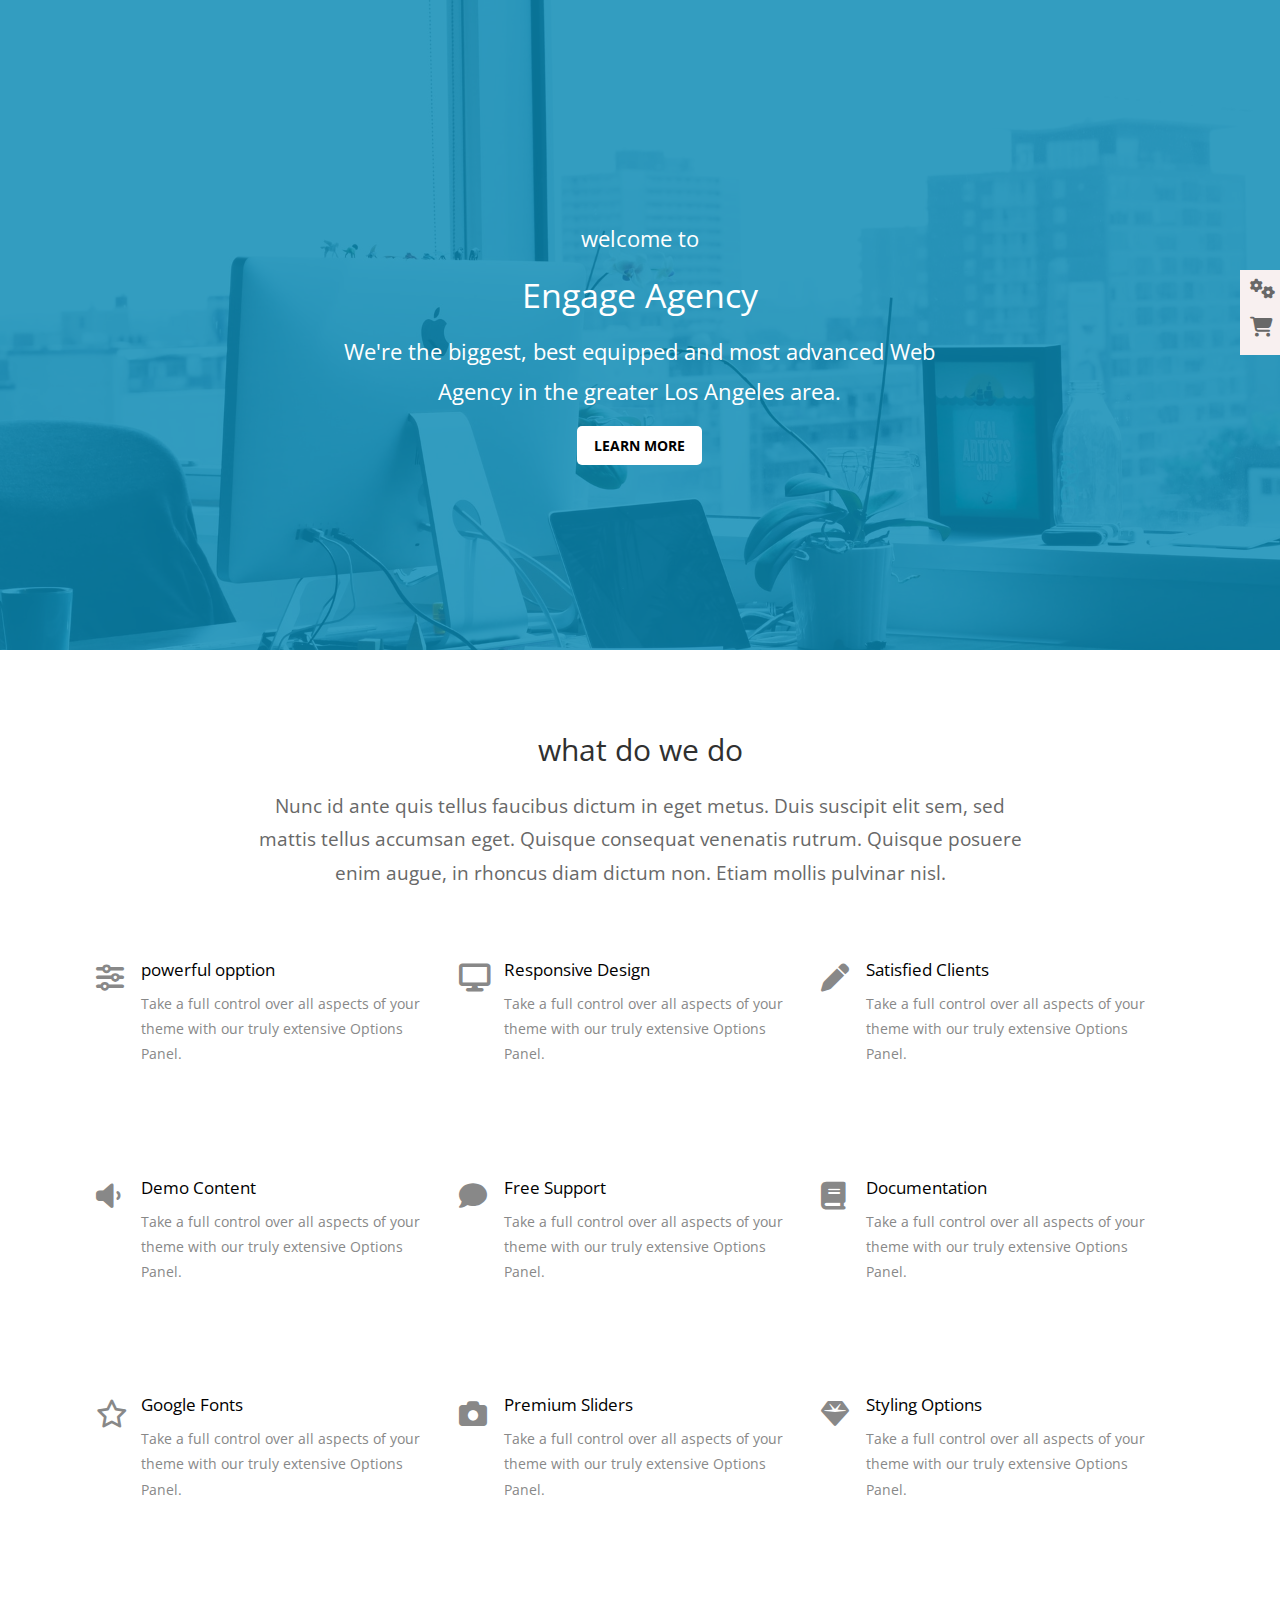
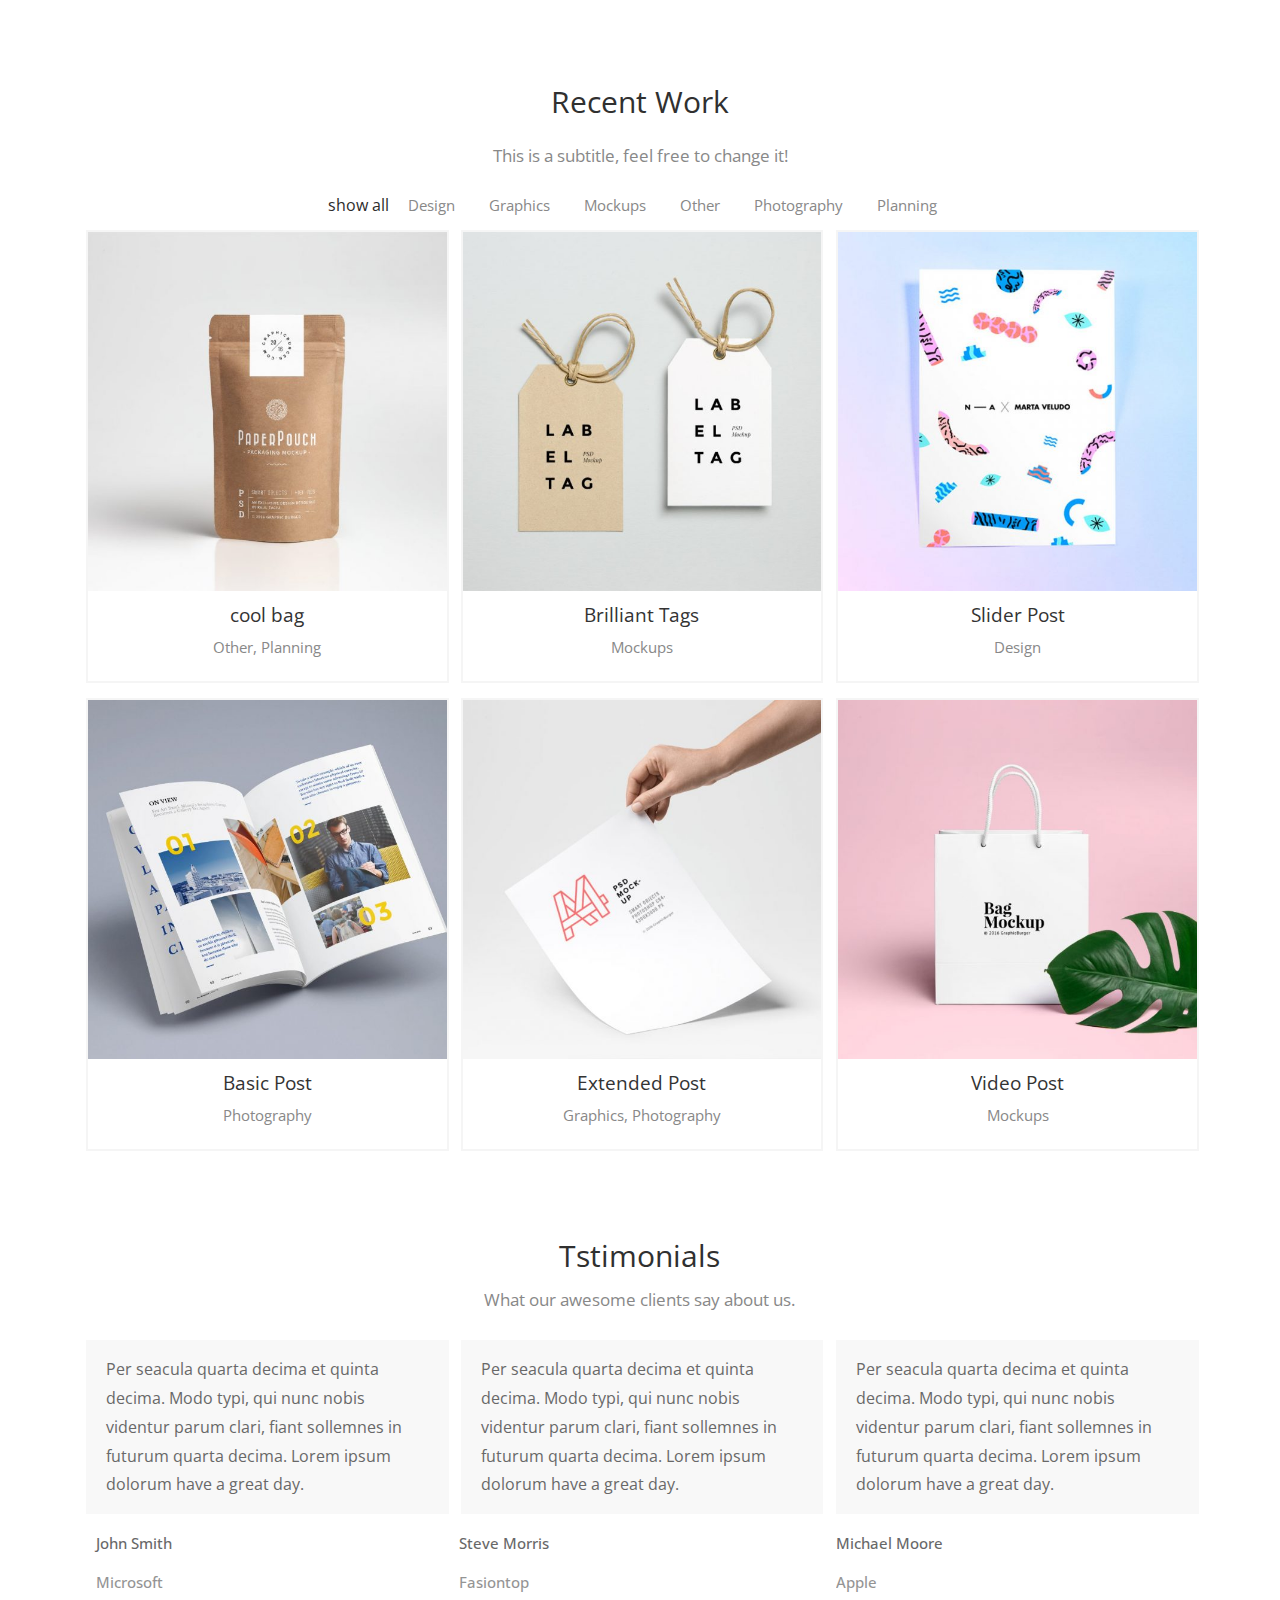
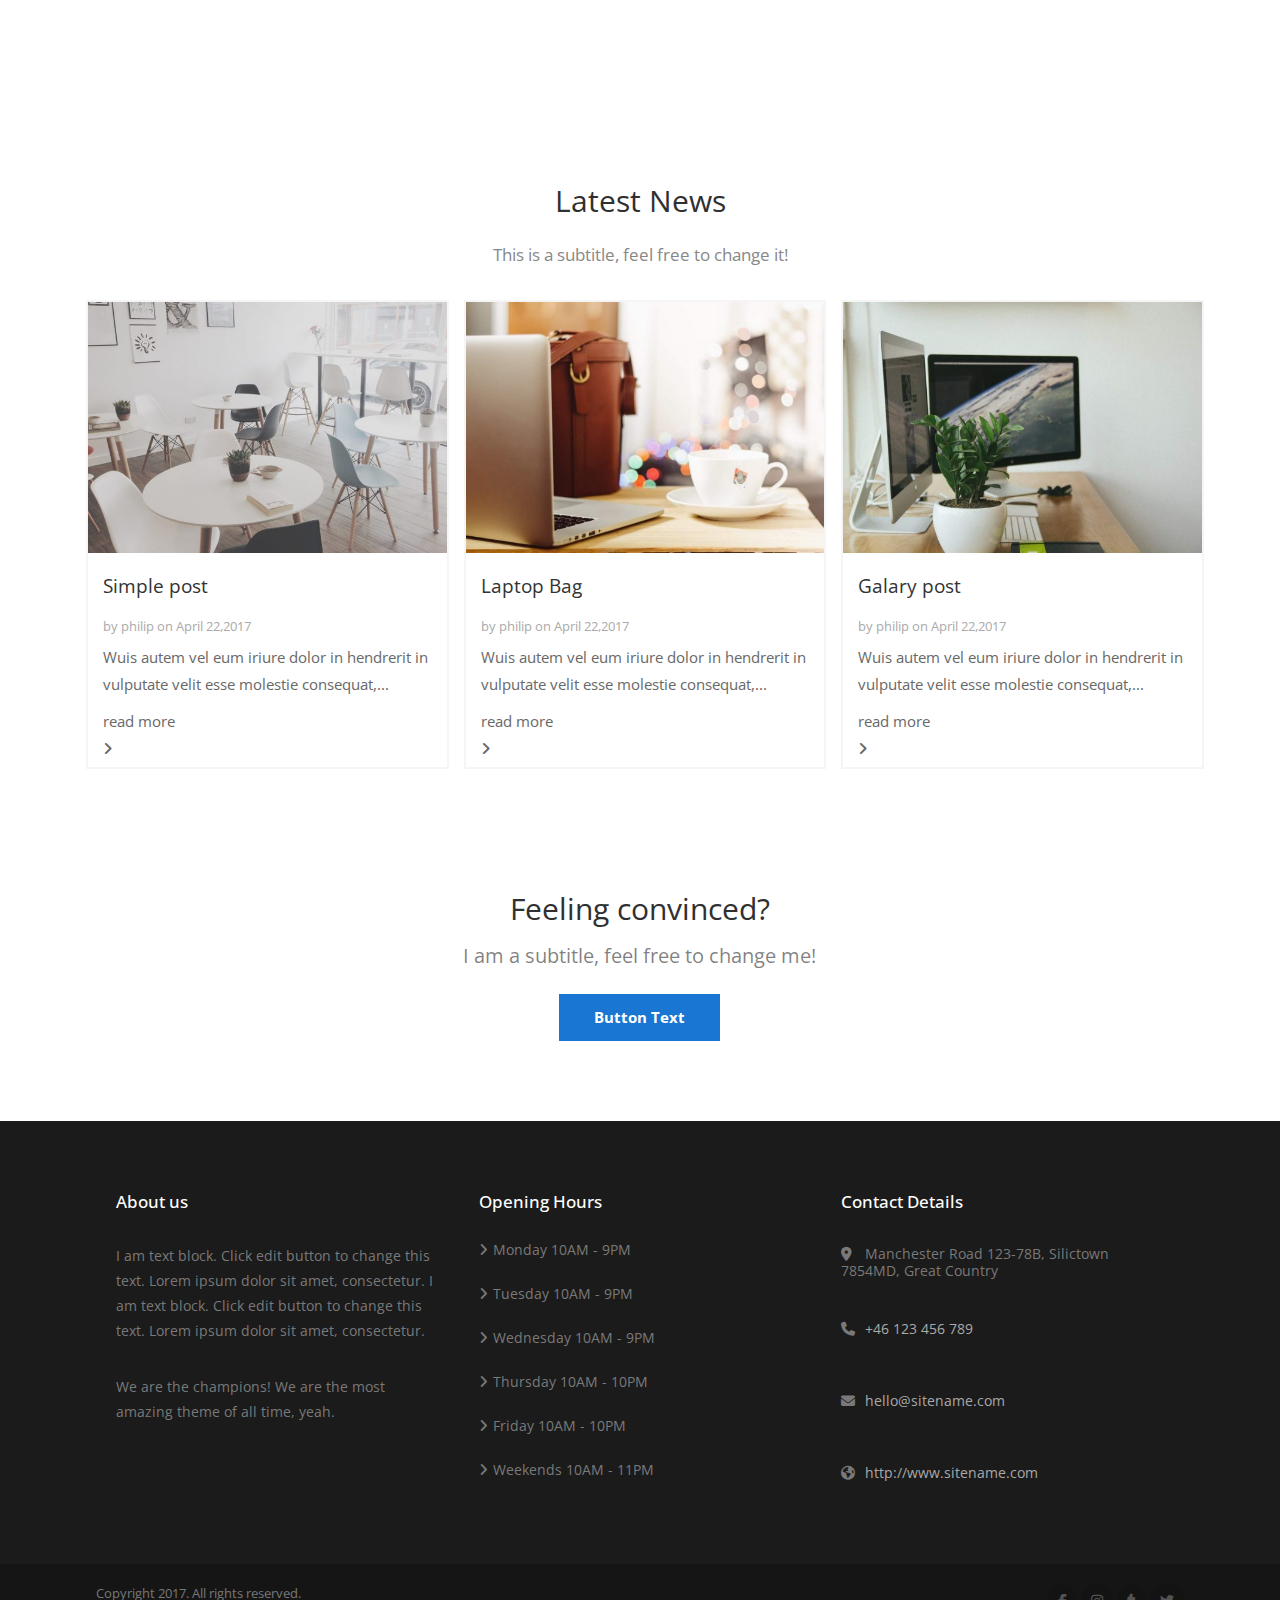
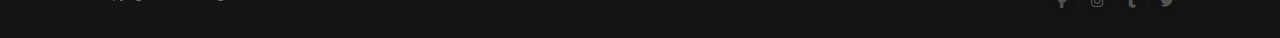
<file: index.html>
<!DOCTYPE html>
<html lang="en">
<head>
    <meta charset="UTF-8">
    <meta http-equiv="X-UA-Compatible" content="IE=edge">
    <meta name="viewport" content="width=device-width, initial-scale=1.0">
    <link href="https://fonts.googleapis.com/css2?family=Alegreya+Sans:wght@100;300;400;500&family=Alegreya:wght@400;500&family=Open+Sans:wght@300;400;500;600&family=Roboto:wght@300;400;500&display=swap" rel="stylesheet">
    <link href="https://fonts.googleapis.com/css2?family=Alegreya+Sans:wght@100;300;400;500&family=Alegreya:wght@400;500&family=Roboto:wght@300;400;500&display=swap" rel="stylesheet">
    <link rel="stylesheet" href="https://cdnjs.cloudflare.com/ajax/libs/font-awesome/6.1.2/css/all.min.css">
    <link rel="stylesheet" href="css/main.css">
    <title>Home</title>
</head>
<body>
    <section class="slide">
        <div class="slide-text">
            <a href="">
                <span><i class="fa-solid fa-gears"></i></span>
                <span><i class="fa-solid fa-cart-shopping"></i></span>
            </a>
            
        </div>
    </section>
    <!-- start section engage-agency -->
    <section class="engage-agency">
        <div class="overlay"></div>
        <div class="container">
            <div class="engage-text">
                <p>
                    welcome to
                </p>
                <h1>engage agency</h1>
                <div class="paragraphe">
                    <p>
                        We're the biggest, best equipped and most advanced Web Agency in the greater Los Angeles area.
                    </p>
                </div>
                <button>
                    <div class="btn-hover">

                    </div>
                    learn more
                </button>
            </div> 
        </div>
      
        
    </section>
    <!-- End section engage-agency -->
    <!-- start section powerful -->
    <section class="powerful">
        <div class="container">
            <div class="powerful-text">
                <h2>what do we do</h2>
                <p>
                    Nunc id ante quis tellus faucibus dictum in eget metus. Duis suscipit elit sem, sed mattis tellus accumsan eget. Quisque consequat venenatis rutrum.
                     Quisque posuere enim augue, in rhoncus diam dictum non. Etiam mollis pulvinar nisl.
                </p>
            </div>
                
            <div class="powerful-opption">
                <h5>
                    <span class="icon"><i class="fa-solid fa-sliders"></i></span>
                    powerful opption
                </h5>
                <p>
                    Take a full control over all aspects of your theme with our truly extensive Options Panel.
                </p>
            </div>

            <div class="powerful-opption">
                <h5>
                    <span class="icon"><i class="fa-solid fa-display"></i></span>
                    Responsive Design
                </h5>
                <p>
                    Take a full control over all aspects of your theme with our truly extensive Options Panel.
                </p>
            </div>

            <div class="powerful-opption">
                <h5>
                    <span class="icon"><i class="fa-solid fa-pen"></i></span>
                    Satisfied Clients
                </h5>
                <p>
                    Take a full control over all aspects of your theme with our truly extensive Options Panel.
                </p>
            </div>

            <div class="powerful-opption">
                <h5>
                    <span class="icon"><i class="fa-solid fa-volume-low"></i></span>
                    Demo Content
                </h5>
                <p>
                    Take a full control over all aspects of your theme with our truly extensive Options Panel.
                </p>
            </div>

            <div class="powerful-opption">
                <h5>
                    <span class="icon"><i class="fa-solid fa-comment"></i></span>
                    Free Support
                </h5>
                <p>
                    Take a full control over all aspects of your theme with our truly extensive Options Panel.
                </p>
            </div>

            <div class="powerful-opption">
                <h5>
                    <span class="icon"><i class="fa-solid fa-book"></i></span>
                    Documentation
                </h5>
                <p>
                    Take a full control over all aspects of your theme with our truly extensive Options Panel.
                </p>
            </div>

            <div class="powerful-opption">
                <h5>
                    <span class="icon"><i class="fa-regular fa-star"></i></span>
                    Google Fonts
                </h5>
                <p>
                    Take a full control over all aspects of your theme with our truly extensive Options Panel.
                </p>
            </div>

            <div class="powerful-opption">
                <h5>
                    <span class="icon"><i class="fa-solid fa-camera"></i></span>
                    Premium Sliders
                </h5>
                <p>
                    Take a full control over all aspects of your theme with our truly extensive Options Panel.
                </p>
            </div>

            <div class="powerful-opption">
                <h5>
                    <span class="icon"><i class="fa-solid fa-gem"></i></span>
                    Styling Options
                </h5>
                <p>
                    Take a full control over all aspects of your theme with our truly extensive Options Panel.
                </p>
            </div>

            <div class="clr"></div>
        </div>
    </section>
    <!-- End section powerful -->
    <!-- start section recent-work -->
    <section class="recent-work">
        <div class="container">
            <div class="recent-work-text">
                <h2>Recent Work</h2>
                <p>
                    This is a subtitle, feel free to change it!
                </p>
                <div class="recent-text">
                    <p >
                        show all
                        <a href="file:///E:/instant%20tasks/Task7/index.html">Design</a>
                        <a href="file:///E:/instant%20tasks/Task7/index.html">Graphics</a>
                        <a href="file:///E:/instant%20tasks/Task7/index.html">Mockups</a>
                        <a href="file:///E:/instant%20tasks/Task7/index.html">Other</a>
                        <a href="file:///E:/instant%20tasks/Task7/index.html">Photography</a>
                        <a href="file:///E:/instant%20tasks/Task7/index.html">Planning</a>
                    </p>
                </div>
            </div>
           <div class="cool-bag-parent">
            <div class="cool-bag">
                <div class="cool-bag-parent-overlay">
                    <div class="cool-bag-overlay">
                        <div class="overlay-btn">
                            <span><i class="fa-solid fa-magnifying-glass"></i></span>
                          <span><i class="fa-solid fa-link"></i></span>
                        </div>
                      </div>
                      <img class="scale" src="img/cool.jpg" alt="not found">
                </div>
                <a href="">cool bag</a>
                <p>Other, Planning</p>
            </div>

            <div class="cool-bag2">
              <div class="cool-bag-parent-overlay">
                <div class="cool-bag-overlay">
                    <div class="overlay-btn">
                        <span><i class="fa-solid fa-magnifying-glass"></i></span>
                        <span><i class="fa-solid fa-link"></i></span>
                    </div>
                </div>
                <img class="scale" src="img/tags-600x600.jpg" alt="not found">
              </div>
                <a href="">Brilliant Tags</a>
                <p>Mockups</p>
            </div>

            <div class="cool-bag3">
                <div class="cool-bag-parent-overlay">
                    <div class="cool-bag-overlay">
                        <div class="overlay-btn">
                            <span><i class="fa-solid fa-magnifying-glass"></i></span>
                            <span><i class="fa-solid fa-link"></i></span>
                        </div>
                    </div>
                    <img class="scale" src="img/Preview-1-600x600.jpg" alt="not found">
                </div>
                <a href="">Slider Post</a>
                <p>Design</p>
            </div>
            <div class="clr"></div>
           </div>
        </div>
    </section>
    <!-- end section recen-work -->
    <!-- start section recent work2 -->
    <section class="recent-work2">
        <div class="cool-bag-parent">
            <div class="cool-bag">
                <div class="cool-bag-parent-overlay">
                    <div class="cool-bag-overlay">
                        <div class="overlay-btn">
                            <span><i class="fa-solid fa-magnifying-glass"></i></span>
                            <span><i class="fa-solid fa-link"></i></span>
                        </div>
                      </div>
                    <img class="scale" src="img/Photorealistic-Magazine-MockUp-2-full-600x600.jpg" alt="not found">
                </div>
               
                <a href="">Basic Post</a>
                <p>Photography</p>
            </div>

            <div class="cool-bag2">
                <div class="cool-bag-parent-overlay">
                    <div class="cool-bag-overlay">
                        <div class="overlay-btn">
                            <span><i class="fa-solid fa-magnifying-glass"></i></span>
                            <span><i class="fa-solid fa-link"></i></span>
                        </div>
                    </div>
                    <img class="scale" src="img/A4-Paper-PSD-MockUp-4-600x600.jpg" alt="not found">
                </div>
                <a href="">Extended Post</a>
                <p>Graphics, Photography</p>
            </div>

            <div class="cool-bag3">
                <div class="cool-bag-parent-overlay">
                    <div class="cool-bag-overlay">
                        <div class="overlay-btn">
                            <span><i class="fa-solid fa-magnifying-glass"></i></span>
                            <span><i class="fa-solid fa-link"></i></span>
                        </div>
                    </div>
                    <img class="scale" src="img/Shopping-Bag-PSD-MockUp-2-600x600.jpg" alt="not found">
                </div>
                <a href="">Video Post</a>
                <p>Mockups</p>
            </div>
            <div class="clr"></div>
           </div>
    </section>
    <!-- recent-work2 -->
    <!-- start section Testimonials -->
    <section class="testimonials">
        <div class="container">
            <div class="testimonials-text">
                <h2>Tstimonials</h2>
                <p>What our awesome clients say about us.</p>
            </div>
            <div class="testimonials-paragraphe">
                <div class="back-ground">
                    <p class="back-ground-paragraphe">
                        Per seacula quarta decima et quinta decima. Modo typi, qui nunc nobis videntur parum clari,
                         fiant sollemnes in futurum quarta decima. Lorem ipsum dolorum have a great day.
    
                    </p>
                </div>
                <h3>john smith</h3>
                <p class="color">microsoft</p>
            </div>

            <div class="testimonials-paragraphe">
                <div class="back-ground1">
                    <p class="back-ground-paragraphe">
                        Per seacula quarta decima et quinta decima. Modo typi, qui nunc nobis videntur parum clari,
                         fiant sollemnes in futurum quarta decima. Lorem ipsum dolorum have a great day.
    
                    </p>
                </div>
                <h3>steve morris</h3>
                <p class="color">fasiontop</p>
            </div>

            <div class="testimonials-paragraphe">
                <div class="back-ground2">
                    <p class="back-ground-paragraphe">
                        Per seacula quarta decima et quinta decima. Modo typi, qui nunc nobis videntur parum clari,
                         fiant sollemnes in futurum quarta decima. Lorem ipsum dolorum have a great day.
    
                    </p>
                </div>
                <h3 class="paragraphe-text">michael moore</h3>
                <p class="color color2">Apple</p>
            </div>
         
            <div class="clr"></div>
        </div>
    </section>
    <!-- End section testimonials -->
    <!-- start section latest-news -->
    <section class="latest-news">
        <div class="container">
            <div class="recent-work-text">
                <h2>Latest News</h2>
                <p>
                    This is a subtitle, feel free to change it!
                </p>
            </div>
            <div class="latest-news-parent">
                <div class="news-text-img1">
                    <img src="img/blake-parkinson-31143-600x420.jpg" alt="">
                    <a class="link" href="">Simple post</a>
                    <p class="news-text1">by <a class="link link2" href="">philip</a> on April 22,2017</p>
                    <p class="news-text2">Wuis autem vel eum iriure dolor in hendrerit in vulputate velit esse molestie consequat,...</p>
                    <p class="news-text2 news-text3">read more <span><i class="fa-solid fa-angle-right"></i></span></p>
                </div>
                <div class="news-text-img2">
                    <img src="img/olu-eletu-32387-600x420.jpg" alt="">
                    <a class="link" href="">Laptop Bag</a>
                    <p class="news-text1">by <a class="link link2" href="">philip</a> on April 22,2017</p>
                    <p class="news-text2">Wuis autem vel eum iriure dolor in hendrerit in vulputate velit esse molestie consequat,...</p>
                    <p class="news-text2 news-text3">read more <span><i class="fa-solid fa-angle-right"></i></span></p>
                </div>
                <div class="news-text-img3">
                    <img src="img/tran-mau-tri-tam-66419-600x420.jpg" alt="">
                    <a class="link" href="">Galary post</a>
                    <p class="news-text1">by <a class="link link2" href="">philip</a> on April 22,2017</p>
                    <p class="news-text2">Wuis autem vel eum iriure dolor in hendrerit in vulputate velit esse molestie consequat,...</p>
                    <p class="news-text2 news-text3">read more <span><i class="fa-solid fa-angle-right"></i></span></p>
                </div>
                <div class="clr"></div>
            </div>
        </div>
    </section>
    <!-- End section latest-news -->
    <!-- start section feeling -->
    <section class="feeling">
        <div class="container">
            <div class="feeling-text">
                <h2>Feeling convinced?</h2>
                <p>I am a subtitle, feel free to change me!</p>
                <button>Button Text</button>
            </div>
        </div>
    </section>
    <!-- End section feeling -->
    <!-- start section about us -->
    <section class="about_us">
        <div class="container">
            <div class="about_us_text">
                <h4>About us</h4>
                <p>
                    I am text block. Click edit button to change this text. Lorem ipsum dolor sit amet, consectetur. I am text block. 
                     Click edit button to change this text. Lorem ipsum dolor sit amet, consectetur.
                </p>
                <p>
                    We are the champions! We are the most amazing theme of all time, yeah.
                </p>
            </div>

            <div class="about_us_text">
                <h4>Opening Hours</h4>
                <ul>
                    <li>
                        <span><i class="fa-solid fa-angle-right"></i></span>
                        Monday 10AM - 9PM
                    </li>
                    <li>
                        <span><i class="fa-solid fa-angle-right"></i></span>
                        Tuesday 10AM - 9PM
                    </li>
                    <li>
                        <span><i class="fa-solid fa-angle-right"></i></span>
                        Wednesday 10AM - 9PM
                    </li>
                    <li>
                        <span><i class="fa-solid fa-angle-right"></i></span>
                        Thursday 10AM - 10PM
                    </li>
                    <li>
                        <span><i class="fa-solid fa-angle-right"></i></span>
                        Friday 10AM - 10PM
                    </li>
                    <li>
                        <span><i class="fa-solid fa-angle-right"></i></span>
                        Weekends 10AM - 11PM
                    </li>
                </ul>
            </div>

            <div class="about_us_text about">
                <h4>Contact Details</h4>
                <ul>
                    <li>
                        <span class="about_us_text_icon"><i class="fa-solid fa-location-dot"></i></span>
                        Manchester Road 123-78B, Silictown 7854MD, Great Country
                    </li>
                   <a href="">
                    <li>
                        <span class="about_us_text_icon"><i class="fa-solid fa-phone"></i></span>
                        
                        <span class="link">+46 123 456 789</span>
                    </li>
                   </a>
                    
                    <a href="">
                        
                        <li>
                            <span class="about_us_text_icon"><i class="fa-solid fa-envelope"></i></span>
                            <span class="link">hello@sitename.com</span> 
                        </li>
                    </a>
                    <a href="">
                        <li>
                            <span class="about_us_text_icon"><i class="fa-solid fa-earth-americas"></i></span>
                            <span class="link">http://www.sitename.com</span> 
                        </li>
                    </a>
                </ul>
            </div>
            <div class="clr"></div>
        </div>
        
    </section>
    <!-- End section about-us -->
     <!-- start section footer -->
     <section class="footer">
        <div class="container">
            <div class="footer_text">
                <p>
                    Copyright 2017. All rights reserved.
                </p>
            </div>
            <div class="footer_icon">
                <a class="icon" href="file:///E:/instant%20tasks/Task5/index.html">
                    <span class="facebook"><i class="fa-brands fa-facebook-f"></i></span>
                </a>

                <a class="icon" href="file:///E:/instant%20tasks/Task5/index.html">
                    <span class="instagram"><i class="fa-brands fa-instagram"></i></span>
                </a>

                <a class="icon" href="file:///E:/instant%20tasks/Task5/index.html">
                    <span class="t"><i class="fa-brands fa-tumblr"></i></span>
                </a>

                <a class="icon" href="file:///E:/instant%20tasks/Task5/index.html">
                    <span class="twiter"><i class="fa-brands fa-twitter"></i></i></span>
                </a>
            </div>
            <div class="clr"></div>
        </div>
    </section>
    <!-- End section footer -->
</body>
</html>
</file>
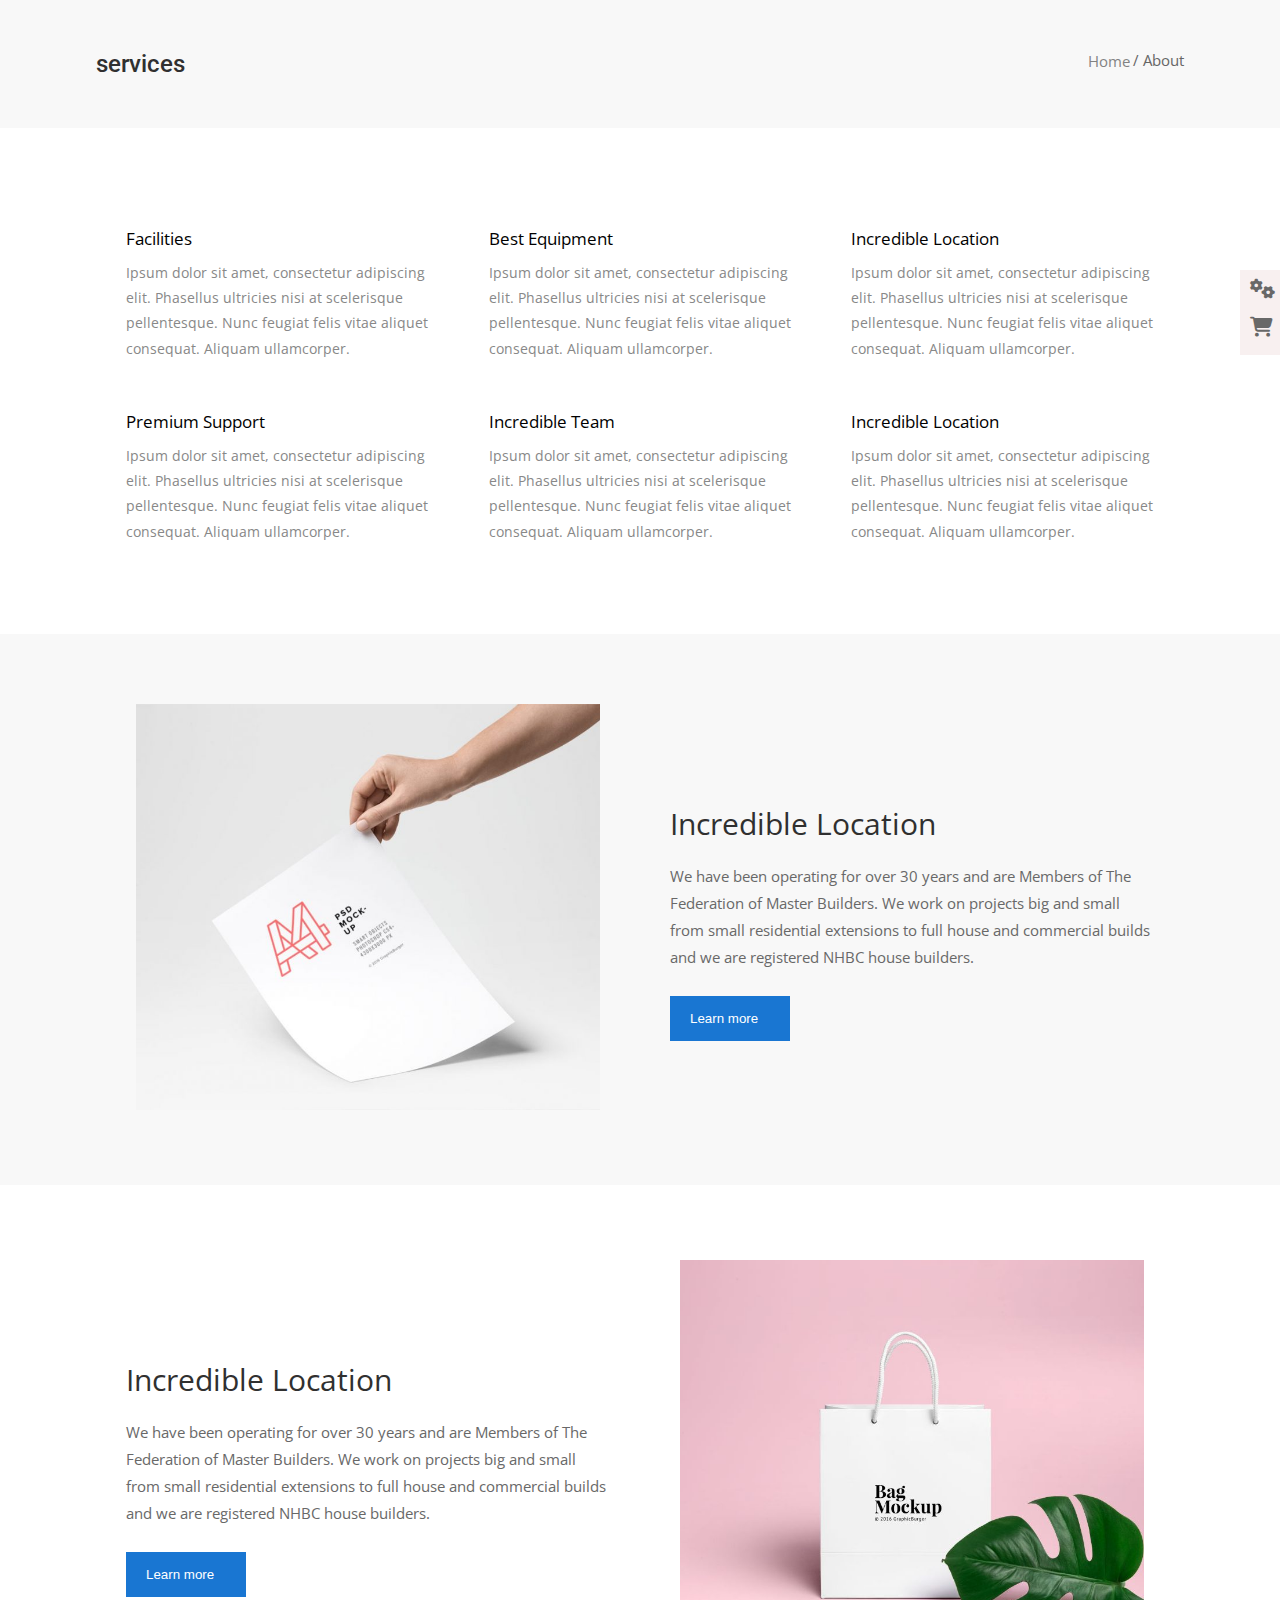
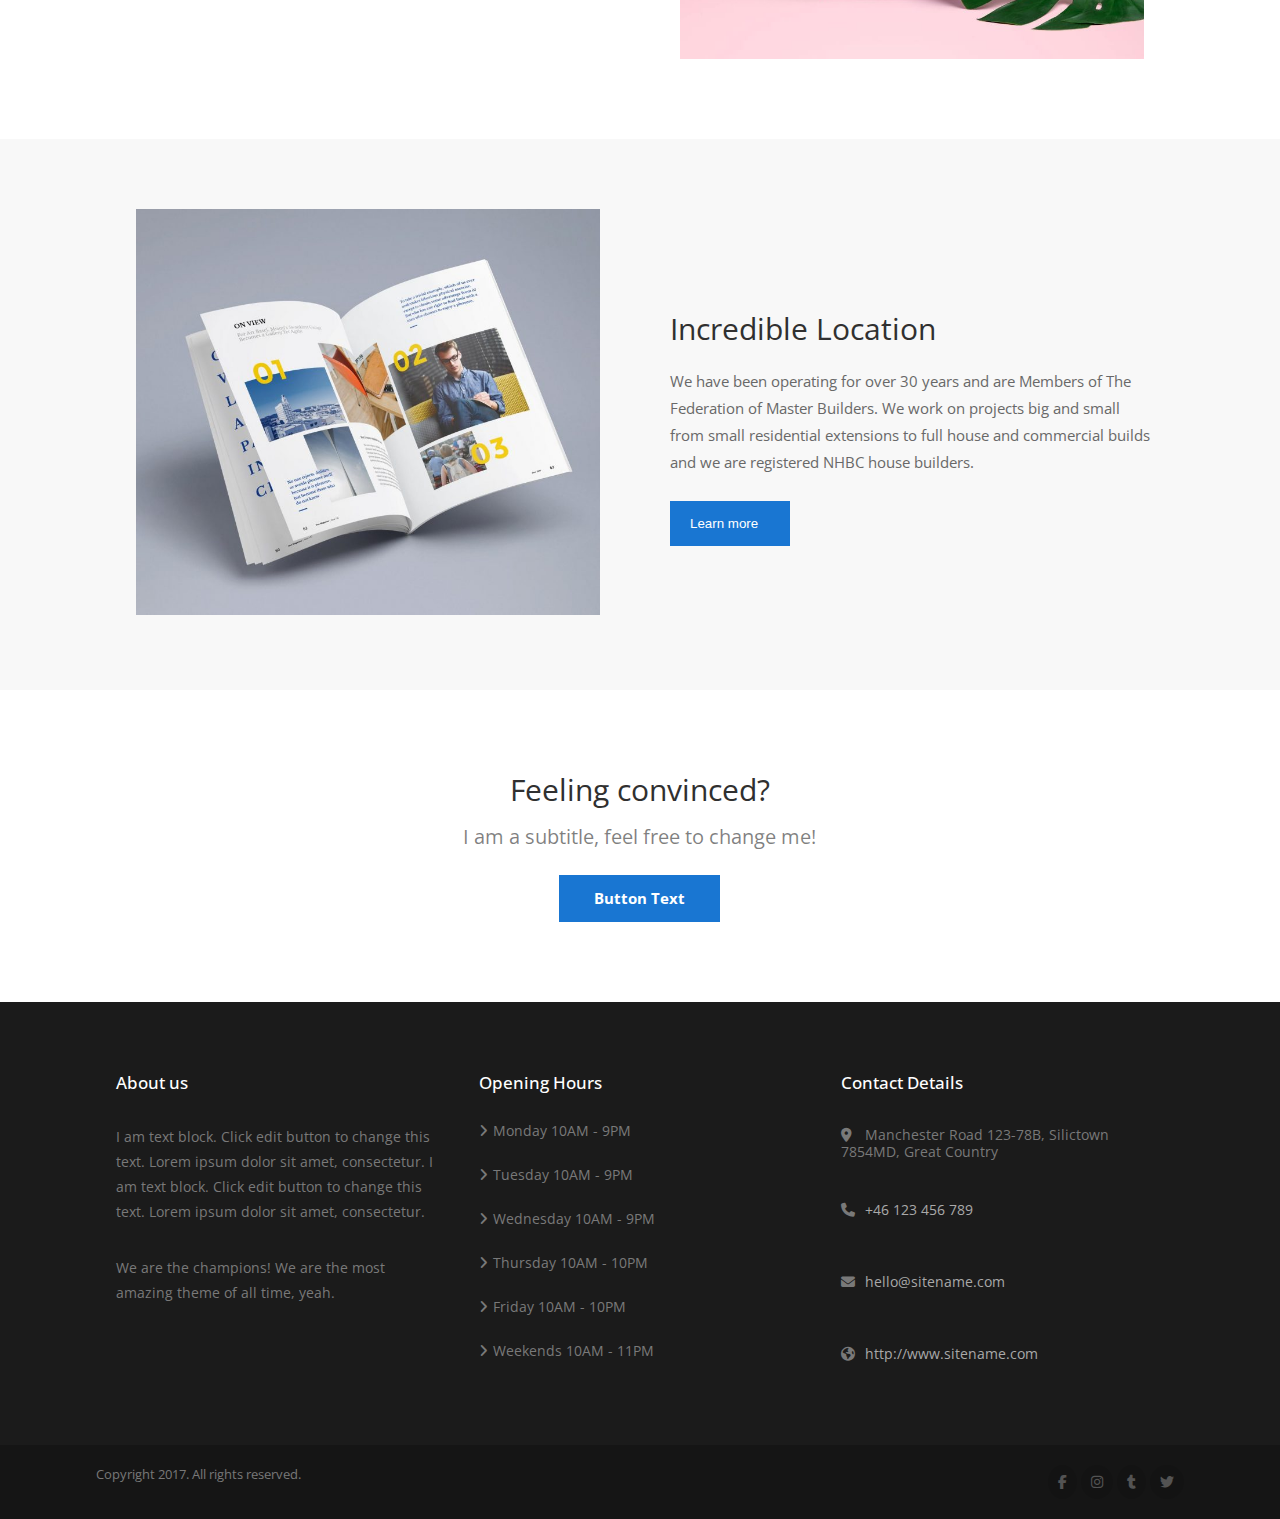
<file: services.html>
<!DOCTYPE html>
<html lang="en">
<head>
    <meta charset="UTF-8">
    <meta http-equiv="X-UA-Compatible" content="IE=edge">
    <meta name="viewport" content="width=device-width, initial-scale=1.0">
    <link href="https://fonts.googleapis.com/css2?family=Alegreya+Sans:wght@100;300;400;500&family=Alegreya:wght@400;500&family=Open+Sans:wght@300;400;500;600&family=Roboto:wght@300;400;500&display=swap" rel="stylesheet">
    <link href="https://fonts.googleapis.com/css2?family=Alegreya+Sans:wght@100;300;400;500&family=Alegreya:wght@400;500&family=Roboto:wght@300;400;500&display=swap" rel="stylesheet">
    <link rel="stylesheet" href="https://cdnjs.cloudflare.com/ajax/libs/font-awesome/6.1.2/css/all.min.css">
    <link rel="stylesheet" href="css/main.css">
    <title>Services</title>
</head>
<body>
    <section class="slide">
        <div class="slide-text">
            <a href="">
                <span><i class="fa-solid fa-gears"></i></span>
                <span><i class="fa-solid fa-cart-shopping"></i></span>
            </a>
            
        </div>
    </section>
      <!-- start section about-servcies -->
      <section class="about-services">
        <div class="container">
            <div class="about-text">
                <h1>services</h1>
            </div>
           
            <div class="about-link">
                <a href="file:///E:/instant%20tasks/Task6/Home.html">
                    Home
                </a>
            </div>
            <div class="about-paragraph">
                <p>/ About</p>
            </div>
             <div class="clr"></div>
        </div>
    </section>
    <!-- End section about-services -->
    <!-- start section powerfull -->
    <section class="powerful">
        <div class="container">
            <div class="powerful-opption power-text">
                <h5>
                    Facilities
                </h5>
                <p>
                    Ipsum dolor sit amet, consectetur adipiscing elit.
                     Phasellus ultricies nisi at scelerisque pellentesque. Nunc feugiat felis vitae aliquet consequat. Aliquam ullamcorper.
                </p>
            </div>
            <div class="powerful-opption power-text">
                <h5>
                    Best Equipment
                    
                </h5>
                <p>
                    Ipsum dolor sit amet, consectetur adipiscing elit.
                     Phasellus ultricies nisi at scelerisque pellentesque. Nunc feugiat felis vitae aliquet consequat. Aliquam ullamcorper.
                </p>
            </div>
            <div class="powerful-opption power-text">
                <h5>
                    Incredible Location
                </h5>
                <p>
                    Ipsum dolor sit amet, consectetur adipiscing elit.
                     Phasellus ultricies nisi at scelerisque pellentesque. Nunc feugiat felis vitae aliquet consequat. Aliquam ullamcorper.
                </p>
            </div>
            <div class="powerful-opption power-text">
                <h5>
                    Premium Support
                </h5>
                <p>
                    Ipsum dolor sit amet, consectetur adipiscing elit.
                     Phasellus ultricies nisi at scelerisque pellentesque. Nunc feugiat felis vitae aliquet consequat. Aliquam ullamcorper.
                </p>
            </div>
            <div class="powerful-opption power-text">
                <h5>
                    Incredible Team
                </h5>
                <p>
                    Ipsum dolor sit amet, consectetur adipiscing elit.
                     Phasellus ultricies nisi at scelerisque pellentesque. Nunc feugiat felis vitae aliquet consequat. Aliquam ullamcorper.
                </p>
            </div>
            <div class="powerful-opption power-text">
                <h5>
                    Incredible Location
                </h5>
                <p>
                    Ipsum dolor sit amet, consectetur adipiscing elit.
                     Phasellus ultricies nisi at scelerisque pellentesque. Nunc feugiat felis vitae aliquet consequat. Aliquam ullamcorper.
                </p>
            </div>
            <div class="clr"></div>
        </div>
    </section>
    <!-- End section powerfull -->
    <!-- start section website-design -->
    <section class="website-design">
        <div class="container">
            <div class="design-img">
                <img src="img/website.jpg" alt="not found">
            </div>
            <div class="design-text">
                <h2>Incredible Location</h2>
                <p>
                    We have been operating for over 30 years and are Members of The Federation of Master Builders.
                     We work on projects big and small from small residential extensions to full house and commercial builds and we are registered NHBC house builders.
                </p>
                <div class="btn">
                    <button><span class="learn">Learn more</span> <span><i class="fa-solid fa-angle-right"></i></span></button>
                </div>
            </div>
            <div class="clr"></div>
        </div>
    </section>
    <!-- End section website-design -->
    <!-- start section WordPress -->
    <section class="wordpress">
        <div class="container">
            
            <div class="design-text">
                <h2>Incredible Location</h2>
                <p>
                    We have been operating for over 30 years and are Members of The Federation of Master Builders.
                     We work on projects big and small from small residential extensions to full house and commercial builds and we are registered NHBC house builders.
                </p>
                <div class="btn">
                    <button><span class="learn">Learn more</span> <span><i class="fa-solid fa-angle-right"></i></span></button>
                </div>
            </div>
            <div class="design-img">
                <img src="img/Shopping-Bag-PSD-MockUp-2-800x688.jpg" alt="not found">
            </div>
            <div class="clr"></div>
        </div>
    </section>
    <!-- End section wordpress -->
    <!-- start section logo-design -->
    <section class="logo-design">
        <div class="container">
            <div class="design-img">
                <img src="img/logo.jpg" alt="not found">
            </div>
            <div class="design-text">
                <h2>Incredible Location</h2>
                <p>
                    We have been operating for over 30 years and are Members of The Federation of Master Builders.
                     We work on projects big and small from small residential extensions to full house and commercial builds and we are registered NHBC house builders.
                </p>
                <div class="btn">
                    <button><span class="learn">Learn more</span> <span><i class="fa-solid fa-angle-right"></i></span></button>
                </div>
            </div>
            <div class="clr"></div>
        </div>
    </section>
    <!-- End section logo-design -->
     <!-- start section feeling -->
     <section class="feeling feeling-padding">
        <div class="container">
            <div class="feeling-text">
                <h2>Feeling convinced?</h2>
                <p>I am a subtitle, feel free to change me!</p>
                <button>Button Text</button>
            </div>
        </div>
    </section>
    <!-- End section feeling -->
      <!-- start section about us -->
      <section class="about_us">
        <div class="container">
            <div class="about_us_text">
                <h4>About us</h4>
                <p>
                    I am text block. Click edit button to change this text. Lorem ipsum dolor sit amet, consectetur. I am text block. 
                     Click edit button to change this text. Lorem ipsum dolor sit amet, consectetur.
                </p>
                <p>
                    We are the champions! We are the most amazing theme of all time, yeah.
                </p>
            </div>

            <div class="about_us_text">
                <h4>Opening Hours</h4>
                <ul>
                    <li>
                        <span><i class="fa-solid fa-angle-right"></i></span>
                        Monday 10AM - 9PM
                    </li>
                    <li>
                        <span><i class="fa-solid fa-angle-right"></i></span>
                        Tuesday 10AM - 9PM
                    </li>
                    <li>
                        <span><i class="fa-solid fa-angle-right"></i></span>
                        Wednesday 10AM - 9PM
                    </li>
                    <li>
                        <span><i class="fa-solid fa-angle-right"></i></span>
                        Thursday 10AM - 10PM
                    </li>
                    <li>
                        <span><i class="fa-solid fa-angle-right"></i></span>
                        Friday 10AM - 10PM
                    </li>
                    <li>
                        <span><i class="fa-solid fa-angle-right"></i></span>
                        Weekends 10AM - 11PM
                    </li>
                </ul>
            </div>

            <div class="about_us_text about">
                <h4>Contact Details</h4>
                <ul>
                    <li>
                        <span class="about_us_text_icon"><i class="fa-solid fa-location-dot"></i></span>
                        Manchester Road 123-78B, Silictown 7854MD, Great Country
                    </li>
                   <a href="">
                    <li>
                        <span class="about_us_text_icon"><i class="fa-solid fa-phone"></i></span>
                        
                        <span class="link">+46 123 456 789</span>
                    </li>
                   </a>
                    
                    <a href="">
                        
                        <li>
                            <span class="about_us_text_icon"><i class="fa-solid fa-envelope"></i></span>
                            <span class="link">hello@sitename.com</span> 
                        </li>
                    </a>
                    <a href="">
                        <li>
                            <span class="about_us_text_icon"><i class="fa-solid fa-earth-americas"></i></span>
                            <span class="link">http://www.sitename.com</span> 
                        </li>
                    </a>
                </ul>
            </div>
            <div class="clr"></div>
        </div>
        
    </section>
    <!-- End section about-us -->
     <!-- start section footer -->
     <section class="footer">
        <div class="container">
            <div class="footer_text">
                <p>
                    Copyright 2017. All rights reserved.
                </p>
            </div>
            <div class="footer_icon">
                <a class="icon" href="file:///E:/instant%20tasks/Task5/index.html">
                    <span class="facebook"><i class="fa-brands fa-facebook-f"></i></span>
                </a>

                <a class="icon" href="file:///E:/instant%20tasks/Task5/index.html">
                    <span class="instagram"><i class="fa-brands fa-instagram"></i></span>
                </a>

                <a class="icon" href="file:///E:/instant%20tasks/Task5/index.html">
                    <span class="t"><i class="fa-brands fa-tumblr"></i></span>
                </a>

                <a class="icon" href="file:///E:/instant%20tasks/Task5/index.html">
                    <span class="twiter"><i class="fa-brands fa-twitter"></i></i></span>
                </a>
            </div>
            <div class="clr"></div>
        </div>
    </section>
    <!-- End section footer -->
</body>
</html>
</file>
<file: css/main.css>
*{
    margin: 0;
    padding: 0;
    box-sizing: border-box;
}
.clr{
    clear: both;
}
img{
    width: 100%;
}
.container{
    width: 85%;
    margin: auto;
    
}
a{
    text-decoration: none;
}
ul{
    list-style: none;
}
body{
    font-family: 'Open Sans',arial;
    position: relative;
}
h2{
    font-size: 30px;
    font-family: 'Open Sans',arial;
    font-weight: 400;
    line-height: 1.3;
    padding: 10px 0;
    color: #303030;
}
.son{
  width: 50%;
  float: left;
  padding: 25px;
}
/*////////////////////////// section slide /////////////////////*/
.slide-text{
  width: 40px;
  height: 85px;
  position: fixed;
  background-color: rgb(248, 240, 240);
  top: 30%;
  right: 0;

  width: 40px;
  z-index: 111;
}
.slide-text span i{
  padding: 9px 10px;
  font-size: 20px;
  color: #686868;
  transition: .3s;
}
.slide-text span i:hover{
  color: #3876c9;
}
/*/////////////////////////////////////////////// section engage-agency ////////////////////////////////////////////////////////////////*/
.engage-agency{
    background-image: url(../img/full-8-1.jpeg);
    height: 650px;
    background-position: center;
    background-size: cover;
    position: relative;
}
.engage-agency .overlay{
    width: 100%;
    height: 100%;
    position: absolute;
    background-color: rgb(4, 136, 180);
    opacity: .8;
    inset: 0;
}
.engage-agency .engage-text{
    text-align: center;
    padding: 80px;
    width: 63%;
    margin: auto;
    position: absolute;
    top:19%;
    left: 0;
    right: 0;
}
.engage-agency .engage-text p{
    font-size: 22px;
    color: white;
    line-height: 1.8;
    font-family: 'Open Sans',arial;
    font-weight: 400;
    padding: 15px 0;
}
.engage-agency .engage-text h1{
    font-size: 34px;
    font-family: 'Open Sans',arial;
    font-weight: 400;
    line-height: 1.3;
    color: #fff;
    text-transform: capitalize;
}
.engage-agency .engage-text .paragraphe{
    font-size: 16px;
    color: white;
    line-height: 1.8;
    font-family: 'Open Sans',arial;
    font-weight: 400;
}
.engage-agency .engage-text button{
    border: none;
    color: black;
    border-radius: 5px;
    font-size: 14px;
    font-family: 'Open Sans',arial;
    background-color: white;
    padding: 10px 17px;
    cursor: pointer;
    text-transform: uppercase;
    font-weight: 700;
    transition-duration: .3s;
}
.engage-agency .engage-text button:hover{
    background-color: whitesmoke;
    opacity: .9;
}
/*/////////////////////////////////////////////// section powerfull ////////////////////////////////////////////////////////////*/
.powerful {
    padding: 70px 0;
}
.powerful .powerful-text{
    width: 71%;
    margin: auto;
    text-align: center;
}
.powerful .powerful-text p{
    font-size: 18.5px;
    font-family: 'Open Sans',arial;
    font-weight: 400;
    line-height: 1.8;
    padding: 10px 0;
    color: #686868;
}
.powerful .powerful-opption{
    width: 33.333%;
    padding: 50px 30px;
    float: left;
    position: relative;
}
.powerful .powerful-opption h5 .icon i{
    font-size: 28px;
    text-align: center;
    position: absolute;
    top: 30%;
    left: 0;
    color: #888888;
}
.powerful .powerful-opption h5{
    font-size: 17px;
    font-family: 'Open Sans',arial;
    font-weight: 400;
    line-height: 1.3;
    padding:  10px 15px;
}
.powerful .powerful-opption p{
    font-size: 14px;
    font-weight: 400;
    color: #888888;
    font-family: 'Open Sans',arial;
    line-height: 1.8;
    padding-left: 15px;
}
/*///////////////////////////////////////////////// section recent-work ///////////////////////////////////////////////////////////////*/
  .recent-work{
    padding: 50px 0 10px 0;
  }
   .recent-work-text{
    width: 63%;
    margin: auto;
    text-align: center;
  }
   .recent-work-text p{
    font-size: 17px;
    font-weight: 400;
    color: #888888;
    font-family: 'Open Sans',arial;
    line-height: 1.8;
    padding: 10px 0;
  }
  .recent-work .recent-text p {
   color: #2D2C2C;
    font-size: 16px;
    font-weight: 400;
    font-family: 'Open Sans',arial;
    cursor: pointer;
  }
  .recent-work .recent-text a{
    margin: 0 15px;
    color: #888888;
    transition: all .3s;
    font-size: 15px;
    font-family: 'Open Sans',arial;
    font-weight: 400;
  }
  .recent-work .recent-text a:hover{
    color: black;
  }
  
    .cool-bag{
    width: 33.333%;
    margin: auto;
    float: left;
    text-align: center;
    border:whitesmoke 2px solid;
    position: relative;
    right: 10px;
    transition: all .4s;
    overflow: hidden;
  }
  .cool-bag a{
    color: #333333;
    font-size: 19px;
    font-family: 'Open Sans',arial;
    font-weight: 400;
    line-height: 2;
    transition: all .3s;
  }
  .cool-bag a:hover{
    color: rgba(255, 0, 0, 0.363);
  }
 .cool-bag p{
    line-height: 1.8;
    padding: 0 0 20px 0;
    font-size: 15px;
    color: #888888;
    font-family: 'Open Sans',arial;
  }
  .cool-bag-parent-overlay{
    position: relative;
    overflow: hidden;
  }
   .cool-bag .cool-bag-parent-overlay .cool-bag-overlay{
    position: absolute;
    width: 100%;
    height: 100%;
    background-color: rgba(0, 0, 0, 0.39);
    opacity: 0;
    inset: 0;
    transition: all .4s;
    z-index: 11;
  }
  .cool-bag:hover .cool-bag-overlay{
    opacity: 1;
  }
 .cool-bag .scale{
    transition: all .4s;

  }
  .cool-bag:hover .scale{
    transform: scale(1.1);
  }
  .cool-bag .overlay-btn {
    position: absolute;
    text-align: center;
    top: 50%;
    left: 0;
    right: 0;
    border: none;
    transform: translateY(20px);
    transition: all .4s;
  }
.cool-bag:hover .overlay-btn{
    transform: translateY(0);
  }
  .cool-bag span i{
    background: rgba(255, 255, 255, 0.822);
    border-radius: 100%;
    color: #333;
    padding: 15px;
    transition: all .3s;
  }
  .cool-bag span i:hover{
    background: rgba(255, 255, 255, 0.473);
  }
  
    .cool-bag2{
    width: 33.333%;
    margin: auto;
    float: left;
    text-align: center;
    border:whitesmoke 2px solid;
    position: relative;
    left: 2px;
    right: 10px;
    overflow: hidden;
  }
  .cool-bag2 a{
    color: #333333;
    font-size: 19px;
    font-family: 'Open Sans',arial;
    font-weight: 400;
    line-height: 2;
    transition: all .3s;
  }
  .cool-bag2 a:hover{
    color: rgba(255, 0, 0, 0.363) ;
  }
  .cool-bag2 p{
    line-height: 1.8;
    padding: 0 0 20px 0;
    font-size: 15px;
    color: #888888;
    font-family: 'Open Sans',arial;
  }
  .cool-bag2 .cool-bag-overlay{
    position: absolute;
    width: 100%;
    height: 100%;
    background-color: rgba(0, 0, 0, 0.39);
    opacity: 0;
    inset: 0;
    transition: all .4s;
    z-index: 11;
  }
 .cool-bag2:hover .cool-bag-overlay{
    opacity: 1;
  }
 .cool-bag2 .scale{
    transition: all .4s;
  }
  .cool-bag2:hover .scale{
    transform: scale(1.1);
  }
 .cool-bag2 .overlay-btn {
    position: absolute;
    text-align: center;
    top: 50%;
    left: 0;
    right: 0;
    border: none;
    transform: translateY(20px);
    transition: all .4s;
  }
 .cool-bag2:hover .overlay-btn{
    transform: translateY(0);
  }
  .cool-bag2 span i{
    background: rgba(255, 255, 255, 0.822);
    border-radius: 100%;
    color: #333;
    padding: 15px;
    transition: all .3s;
  }
  .cool-bag2 span i:hover{
    background: rgba(255, 255, 255, 0.473);
  }
  .recent-work  .cool-bag3{
    width: 33.333%;
    margin: auto;
    float: left;
    text-align: center;
    border:whitesmoke 2px solid;
    position: relative;
    left: 15px;
    
  }
  .cool-bag3 a{
    color: #333333;
    font-size: 19px;
    font-family: 'Open Sans',arial;
    font-weight: 400;
    line-height: 2;
    transition: all.3s;
  }
  .cool-bag3 a:hover{
    color: rgba(255, 0, 0, 0.363) ;
  }
  .cool-bag3 p{
    line-height: 1.8;
    padding: 0 0 20px 0;
    font-size: 15px;
    color: #888888;
    font-family: 'Open Sans',arial;
  }
 
  .cool-bag3 .cool-bag-overlay{
    position: absolute;
    width: 100%;
    height: 100%;
    background-color: rgba(0, 0, 0, 0.39);
    opacity: 0;
    inset: 0;
    transition: all .4s;
    z-index: 11;
  
  }
 .cool-bag3:hover .cool-bag-overlay{
    opacity: 1;
  }
 .cool-bag3 .scale{
    transition: all .4s;
  }
  .cool-bag3:hover .scale{
    transform: scale(1.1);
  }
 .cool-bag3 .overlay-btn {
    position: absolute;
    text-align: center;
    top: 50%;
    left: 0;
    right: 0;
    border: none;
    transform: translateY(20px);
    transition: all .4s;
  }
 .cool-bag3:hover .overlay-btn{
    transform: translateY(0);
  }
  .cool-bag3 span i{
    background: rgba(255, 255, 255, 0.822);
    border-radius: 100%;
    color: #333;
    padding: 15px;
    transition: all .3s;
  }
  .cool-bag3 span i:hover{
    background: rgba(255, 255, 255, 0.473);
  }
  /*///////////////////////////section recent-work2//////////////////////////////////////////////*/
  .recent-work2{
    padding: 5px 0;
  }
  .recent-work2 .cool-bag-parent{
    width: 85%;
    margin: auto;
  }
  .recent-work2 .cool-bag{
    width: 33.333%;
    margin: auto;
    float: left;
    text-align: center;
    border:whitesmoke 2px solid;
    position: relative;
    right: 10px;
  }
  .recent-work2 .cool-bag2{
    width: 33.333%;
    margin: auto;
    float: left;
    text-align: center;
    border:whitesmoke 2px solid;
    position: relative;
    left: 2px;
    right: 10px;
  }
  .recent-work2 .cool-bag3{
    width: 33.333%;
    margin: auto;
    float: left;
    text-align: center;
    border:whitesmoke 2px solid;
    position: relative;
    left: 15px;
  }
/*//////////////////////////////////////////////////// section testimonials ///////////////////////////////////////////////////////////*/
.testimonials{
  padding: 70px 0;
}
.testimonials .testimonials-text{
  width: 85%;
  text-align: center;
  margin: auto;
  position: relative;
}

.testimonials .testimonials-text p{
  font-size: 17px;
  color:#888888 ;
  line-height: 1.8;
  font-weight: 400;
  font-family: 'Open Sans',arial;
}
.testimonials .testimonials-paragraphe{
  width: 33.333%;
  margin: auto;
  float: left;
  padding: 25px 0;
  
}
.back-ground-paragraphe{
  font-size: 16px;
  color: #686868;
  line-height: 1.8;
  font-weight: 400;
  font-family: 'Open Sans',arial;
}
.testimonials .testimonials-paragraphe h3{
  font-size: 15px;
  font-weight: 500;
  font-family: 'Open Sans',arial;
  line-height: 1.3;
  padding: 20px 0 5px 0;
  color: #686868;
  text-transform: capitalize;
 
}
.testimonials .testimonials-paragraphe .paragraphe-text{
  margin-left: 15px;
}
.testimonials .testimonials-paragraphe .color {
  font-size: 15px;
  font-weight: 500;
  font-family: 'Open Sans',arial;
  line-height: 1.8;
  padding: 10px 0;
  color: #686868;
  opacity: .7;
  text-transform: capitalize;
  
}
.testimonials .testimonials-paragraphe .color2{
  margin-left: 15px;
} 
.testimonials .back-ground{
  position: relative;
  right:10px ;
  padding: 15px 20px;
  background-color: rgb(248, 248, 248);
}

.testimonials .back-ground1{
  position: relative;
  right: 10px;
  left: 2px;
  padding: 15px 20px;
  background-color: rgb(248, 248, 248);
}
.testimonials .back-ground2{
  position: relative;
  left: 15px;
  padding: 15px 20px;
  background-color: rgb(248, 248, 248);
}
/*//////////////////////////////////////////////////section latest-news/////////////////////////////////////////////////////////*/
.latest-news{
  padding: 70px 0 ;
}
.latest-news .latest-news-parent{
  position: relative;
  margin: auto;
  padding: 20px 0 40px 0;
}
.latest-news .news-text-img1{
  width: 33.333%;
  border: whitesmoke 2px solid;
  float: left;
  position: relative;
  right: 10px;
}
 .link{
  color: #333333;
  font-size: 19px;
  font-family: 'Open Sans',arial;
  font-weight: 400;
  line-height: 3;
  transition: all.3s;
  padding: 70px 15px 5px 15px;
}
 .link:hover{
  color: rgb(184, 65, 65);
}
.news-text1{
  font-size: 13px;
  color: #AAAAAA;
  line-height: 1.8;
  font-family: 'Open Sans',arial;
  font-weight: 400;
  padding: 0 15px;
}
 .link2{
  margin: 0;
  padding: 0;
  color: #AAAAAA;
  line-height: 1.2;
  font-family: 'Open Sans',arial;
  font-weight: 400;
  font-size: 13px;
  transition: all.3s;
}
.link2:hover{
  color: rgb(184, 65, 65);
}
.news-text2{
  line-height: 1.8;
  padding: 5px 15px;
  font-size: 15px;
  font-family: 'Open Sans',arial;
  color: #686868;
  font-weight: 400;
  transition: all .3s;
  cursor: pointer;
}
.news-text3{
  width: 30.5%;
}
.news-text2 span i{
  transition: all .3s;
}
.news-text2:hover i{
  transform: translateX(5px);
}
.latest-news .news-text-img2{
  width: 33.333%;
  float: left;
  position: relative;
  left: 5px;
  right: 10px;
  border: whitesmoke 2px solid;
}
.latest-news .news-text-img3{
  width: 33.333%;
  float: left;
  position: relative;
  left: 20px;
  border: whitesmoke 2px solid;
}
/*/////////////////////////////////////////// section feeling //////////////////////////////////////////////////////*/
.feeling-convciend{
  padding: 70px  0;

}
.feeling .feeling-text{
  text-align: center;
  width: 85%;
  margin: auto;
  margin-bottom: 80px;
}
.feeling .feeling-text p{
  line-height: 1.8;
  font-size: 20px;
  font-weight: 400;
  color: #00000080;
}
.feeling .feeling-text button{
  border: none;
  border-radius: 5px solid ;
  background-color: #1976D2;
  padding: 10px 35px;
  line-height: 1.8;
  color: white;
  margin-top: 20px;
  transition: .3s;
  font-weight: 700;
  font-size: 15px;
  font-family: 'Open Sans',arial;

}
.feeling .feeling-text button:hover{
  background-color: black;

}
/*//////////////////////////////////////////////////////////////////////////*/
.about_us{
  padding: 70px 0;
  background-color: #1b1b1b;
}
.about_us .about_us_text{
  width: 33.333%;
  float: left;
  padding: 0 20px;
}
.about{
  width: 50%;
  margin: auto;
}
.about_us .about_us_text h4{
  color: white;
  font-size: 17px;
  font-family: 'Open Sans',arial;
  font-weight: 500;
  line-height: 1.3;
}
.about_us .about_us_text p{
  color: #797979;
  font-size: 14px;
  font-family: 'Open Sans',arial;
  font-weight: 400;
  line-height: 1.8;
  margin-top: 30px;
}
.about_us .about_us_text ul li{
  color: #797979;
  font-size: 14px;
  font-family: 'Open Sans',arial;
  font-weight: 400;
  line-height: 1;
  margin-top: 30px;
}
.about_us .about_us_text ul li span i{
  width: 10px;
}
.about_us .about_us_text ul a li .link{
transition-duration: .3s;
font-size: 14px;
color:#A9A9A9 ;
font-weight: 400;
font-family: 'Open Sans',arial;
margin: 0;
padding: 0;
}
.about_us .about_us_text ul a li .link:hover{
color: white;
}
.about_us .about_us_text ul li .about_us_text_icon i{
  width: 20px;
  line-height: 1.5;
}
/*/////////////////////////// section footer /////////////////////////////////////////*/
.footer{
  background-color: #151515;
  padding: 20px 0;
}
.footer .footer_text{
  text-align: left;
  color: #787878;
  float: left;
  font-size: 13px;
  font-family: 'Open Sans',arial;
  margin: auto;
}
.footer .footer_icon{
  text-align: right;
  margin: auto;
}
.footer .footer_icon .icon i {
  padding: 10px;
  background-color: #00000014;
  border-radius: 100%;
  color:  #535353;
  font-size: 14px;
  transition: all .3s;
}

.footer .footer_icon .facebook i:hover{
  background-color: #4274b7;
  color: white;
}

.footer .footer_icon .instagram i:hover{
  background-color: rgb(177, 97, 150);
  color: white;
}

.footer .footer_icon .t i:hover{
  background-color: #3876c9;
  color: white;
}
.footer .footer_icon .twiter i:hover{
  background-color: #09c;
  color: white;
}
/*////////////////////////////// section about  // about.html //////////////////////////////////////////*/
.about-services{
  background-color:#f8f8f8;
  padding: 50px 0;
}
.about-services .about-text{
   width: 50%;
   margin: auto;
   float: left;
}
.about-services .about-link{
   float: left;
   width: 45%;
   text-align: right;
   float: left;
}
.about-services .about-paragraph{
   width: 5%;
   text-align: right;
   float: left;
}

.about-services .about-text h1{
   font-family:"Roboto" ;
   font-size: 24px;
   font-weight: 500;
   color: #303030;
}
.about-services .about-link a{
   font-size: 15px;
   font-family: 'Open Sans',arial;
   color: #515151;
   opacity: .7;
   font-weight: 400;
   transition-duration: .3s;
}
.about-services .about-link a:hover{
   color: #09c;
}
.about-services .about-paragraph p{
   font-size: 15px;
   font-weight: 400;
   font-family: 'Open Sans',arial;
   color: #666666;
}
/*////////////////////////// section grand-parent /////////////////////////////////////*/
.grand-parent{
  padding: 70px 0;
}


.grand-parent .who_img{
  text-align: center;
  padding: 20px 40px;
}
.son h3{
  font-size: 28px;
  font-family: "Roboto";
  font-weight: 500;
  margin-top: 25px;
  line-height: 1.3;
}
.son p{
  font-size: 15px;
  color: #303030;
  font-family: 'Open Sans',arial;
  line-height: 1.8;
  padding: 5px 0;
}
.grand-parent .son span i{
  width: 45px;
  padding: 10px 0;
  background-color: #AAAAAA;
  border-radius: 100%;
  color: white;
  font-size: 20px;
  margin: 10px 0;
  text-align: center;
  margin-right: 15px;
}
.grand-parent .who_text{
  margin-top: 5px;
}
.grand-parent .who_text p{
  margin: 15px 0;
}
.son span i{
  width: 30px;
  font-size: 18px;
  color: #3876c9;
}
.son .btn{
  font-size: 13px;
  color: white;
  background-color: #4274b7;
  border: none;
  width: 125px;
  padding: 15px;
  border-radius: 4px;
  margin: 10px;
  font-family: 'Open Sans',arial;
  font-weight: 700;
  text-transform: uppercase;
  cursor: pointer;
  transition-duration: .3s;
}
.son .btn:hover{
  background-color: #303030;
}
/*/////////////////////////////////////////////////// section our video ///////////////////////////////////////////////////*/
.our-video{
  padding: 70px 0;
  background-color: #f8f8f8;
}
.our-video .our-video-text{
  text-align: center;
  padding: 10px 0;
  position: relative;
  /* width: 700px; */
  margin: auto;

}
.our-video .our-video-text h3{
  font-size: 30px;
  color: #303030;
  font-family: 'Open Sans',arial;
  font-weight: 500;
  line-height: 1.3;
  padding: 15px 0;
  text-transform: capitalize;
}
.our-video .our-video-text p{
  font-size: 17px;
  font-family: 'Open Sans',arial;
  color: #888;
  font-weight: 400;
  line-height: 1.8;
}
.our-video .our-video-text video{
  border-radius: 10px;
}
.our-video .our-video-text   span i{
  position: absolute;
  top: 45%;
  left: 0;
  right: 0;
  width: 85%;
  height: 100%;
  margin: auto;


}
.our-video .our-video-text  span i{
  border-radius: 10%;
  background-color: transparent;
  font-size: 40px;
  transition: all .3s;
}
.our-video .our-video-text:hover span i{
  color: white;
}
/*/////////////////////////////////////////// section our-team /////////////////////////////////////////////*/
.our-team{
  padding: 70px 0;
  background-color: #f8f8f8;

}
.our-team .our-team-text{
  width: 85%;
  text-align: center;
  margin: auto;
  
}
.our-team .team-text:hover span i{
  opacity: 1;
  transform: translateY(0);
}
.our-team .team-text img{
  position: absolute;
  top: 0;
  text-align: left;
  left: 0;

}
.our-team .team-text span i{
  padding: 0 10px;
  opacity: 0;
  transform: translateY(15px);
  transition: all .3s;
}
.our-team .team-text h3{
  font-size: 22px;
  font-weight: 400;
  line-height: 1.3;
  font-family: 'Open Sans',arial;
  color: #444444;
  padding: 20px 0 5px 0;
}
.our-team .team-text p{
  font-size: 16px;
  font-family: 'Open Sans',arial;
  color: #999999;
  line-height: 1.8;
}
.our-team .our-team-text1{
  width: 25%;
  text-align: center;
  float: left;
  padding: 20px 15px;
  background-color: white;
  position: relative;
  right: 22px;
  margin-top: 40px;
}

.our-team .our-team-text2{
  width: 25%;
  text-align: center;
  float: left;
  padding: 20px 15px;
  background-color: white;
  position: relative;
  left: px;
  right: 10px;
  margin-top: 40px;
}
.our-team .our-team-text3{
  width: 25%;
  text-align: center;
  float: left;
  padding: 20px 15px;
  background-color: white;
  position: relative;
  left: 2px;
  margin-top: 40px;
}
.our-team .our-team-text4{
  width: 25%;
  text-align: center;
  float: left;
  padding: 20px 15px;
  background-color: white;
  position: relative;
  left: 15px;
  margin-top: 40px;
}
/*///////////////////////////////// continue section feeling //////////////////////////////////////*/
.feeling-padding{
  padding: 70px 0 0 0;
}
/*///////////////////////////// services.html css style /////////////////////////////////////////*/
.about-services{
  background-color:#f8f8f8;
  padding: 50px 0;
}

.about-services .about-link{
   float: left;
   width: 45%;
   text-align: right;
   float: left;
}
.about-services .about-paragraph{
   width: 5%;
   text-align: right;
   float: left;
}

.about-services .about-text h1{
   font-family:"Roboto" ;
   font-size: 24px;
   font-weight: 500;
   color: #303030;
}
.about-services .about-link a{
   font-size: 15px;
   font-family: 'Open Sans',arial;
   color: #515151;
   opacity: .7;
   font-weight: 400;
   transition-duration: .3s;
}
.about-services .about-link a:hover{
   color: #09c;
}
.about-services .about-paragraph p{
   font-size: 15px;
   font-weight: 400;
   font-family: 'Open Sans',arial;
   color: #666666;
}
/*////////////////////////////// continue section powerful //////////////////////////////////////////*/
.powerful .power-text{
  margin: 0;
  padding: 20px 15px;
}
.website-design{
  padding: 70px 0;
  background-color: #f8f8f8;
}
 .design-img{
  width: 50%;
  padding: 0 40px ;
  float: left;
}
 .design-text{
  padding: 30px;
  width: 50%;
  float: left;
  margin-top: 60px;
}
.design-text p{
  line-height: 1.8;
  font-size: 15px;
  font-family: 'Open Sans',arial;
  color: #686868;
  padding: 10px 0;
}
 .design-text button{
  background-color: #1976D2;
  color: white;
  padding: 15px 20px;
  border: none;
  border-radius: 4px solid #1976D2;
  cursor: pointer;
  margin: 15px 0;
  transition: all .3s;
}

 .design-text button span i{
  padding: 0 ;
  transform: translateX(10px);
  opacity: 0;
  transition: all .3s;
}

 .design-text .btn:hover span i{
  opacity: 1;
  padding: 0 5px;
  transform: translateX(0px);
}
 .design-text .btn:hover button{
  background-color: black;
}
/*//////////////////////// section Wordpress /////////////////////////*/
.wordpress{
  padding: 75px 0;
}
/*////////////////////// section Logo Design //////////////////////////////*/
.logo-design{
  padding: 70px 0;
  background-color: #f8f8f8;
}
/*///////////////////// @media screen //////////////////*/
@media screen and (max-width:1024px) {
  .engage-agency .engage-text{
    width: 85%;
  }
  .about-services .about-paragraph{
    width: 6%;
  }
  .about-services .about-link{
    width: 44%;
  }
  .powerful .powerful-opption p{
    font-size: 12px;
  }
}
@media screen and (max-width:768px) {
  .engage-agency .engage-text{
    width: 100%;
  }
  .powerful .powerful-text p{
    font-size: 17.5px;
  }
  .powerful .powerful-opption{
    width: 50%;
  }
  .back-ground-paragraphe{
    font-size: 12px;
  }
  .latest-news{
    padding: 20px 0;
  }
  .news-text2{
    font-size: 12px;
  }
  .news-text3{
    width: 100%;
  }
  /*///////////////////////////////////////////////////////////*/
  .about-services .about-paragraph{
    width: 8%;
  }
  .about-services .about-link{
    width: 41%;
  }
  .son{
    width: 100%;
  }
}
@media screen and (max-width:600px)  {
  .engage-agency{
    height: 520px;
  }
  .engage-agency .engage-text{
    width: 100%;
    padding: 0;
  }
  .powerful .powerful-text{
    width: 100%;
  }
  .powerful .powerful-text p{
    font-size: 13.5px;
  }
  .powerful .powerful-opption{
    width: 100%;
  }
  .recent-work{
    padding: 10px 0;
  }
  .cool-bag{
    width: 90%;
    left: 20px;
  }
  .recent-work .recent-text p{
    font-size: 13px;
  }
  .recent-work .recent-text a{
    font-size: 11px;
    margin: 0 2px;
  }
  .cool-bag2{
    width: 90%;
    top: 15px;
    left: 20px;
  }
  .recent-work .cool-bag3{
    width: 90%;
    left: 20px;
    top: 30px;
  }
  .recent-work2 .cool-bag{
    width: 90%;
    top: 25px;
    left: 20px;
  }
  .recent-work2 .cool-bag2{
    width: 90%;
    left: 20px;
    top: 40px ;
  }
  .recent-work2 .cool-bag3{
    width: 90%;
    left: 20px;
    top: 57px;
  }
  .latest-news{
    padding: 15px 0 70px 0;
  }
  .testimonials .back-ground{
    right: 7px;
  }
  .testimonials .back-ground2{
    left: 0;
  }
  .testimonials .testimonials-paragraphe h3{
    text-align: center;
  }
  .testimonials .testimonials-paragraphe .color{
    text-align: center;
  }
  .testimonials .testimonials-paragraphe{
    width: 100%;
  }
  .latest-news .news-text-img1{
    width: 100%;
    right: 0;
    left: 3px;
  }
  .latest-news .news-text-img2{
    left: 3px;
    top: 20px;
    width: 100%;
  }
  .latest-news .news-text-img3{
    width: 100%;
    top: 45px;
    left: 3px;
  }
  .news-text3{
    width: 33%;
  }
  .about_us .about_us_text{
    width: 100%;
    padding: 20px 20px;
  }  
  .footer .footer_text{
    font-size: 11px;
  }
  /*////////////////////////////////////////////////////////////////////////////////*/
  .about-services .about-paragraph{
    width: 15%;
  }
  .about-services .about-link{
    width: 33%;
  }
  .our-team .our-team-text1{
    width: 100%;
    right: 0;
  }
  .our-team .our-team-text2{
    width: 100%;
    right: 0;
  }
  .our-team .our-team-text3{
    width: 100%;
    left: 0;
  }
  .our-team .our-team-text4{
    width: 100%;
    left: 0;
  }
  /*//////////////////////////////////////////////////////////*/
  .design-img{
    width: 100%;
  }
  .design-text{
    width: 100%;
  }
}
</file>
